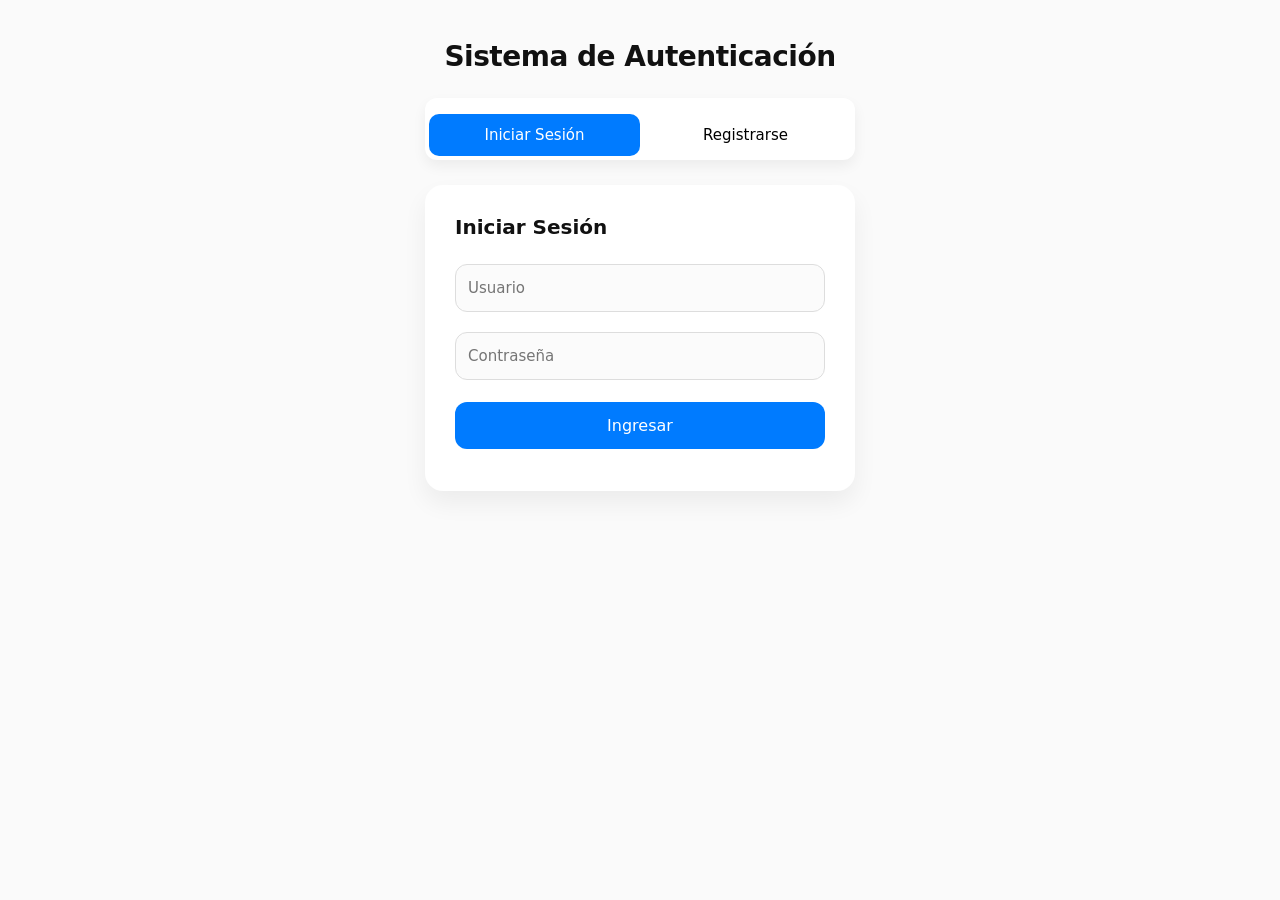
<file: frontend/index.html>
<!DOCTYPE html>
<html lang="es">
<head>
    <meta charset="UTF-8">
    <meta name="viewport" content="width=device-width, initial-scale=1.0">
    <title>Auth Frontend Mejorado</title>
    <link rel="stylesheet" href="styles.css">
</head>
<body>

<div class="container">

    <h1 class="title">Sistema de Autenticación</h1>

    <!-- NAV TABS -->
    <div class="tabs">
        <button class="tab-btn active" id="btnShowLogin">Iniciar Sesión</button>
        <button class="tab-btn" id="btnShowRegister">Registrarse</button>
    </div>

    <!-- LOGIN CARD -->
    <div class="card" id="loginCard">
        <h2>Iniciar Sesión</h2>
        <input id="logUser" placeholder="Usuario">
        <input id="logPass" type="password" placeholder="Contraseña">
        <button class="primary" id="loginBtn">Ingresar</button>
        <p class="message" id="loginMsg"></p>
    </div>

    <!-- REGISTER CARD -->
    <div class="card hidden" id="registerCard">
        <h2>Registro</h2>
        <input id="regUser" placeholder="Usuario">
        <input id="regPass" type="password" placeholder="Contraseña">
        <select id="regRole">
            <option value="USER">Usuario</option>
            <option value="ADMIN">Administrador</option>
        </select>
        <button class="primary" id="registerBtn">Crear Cuenta</button>
        <p class="message" id="regMsg"></p>
    </div>
</div>

<script src="app.js"></script>
</body>
</html>
</file>
<file: frontend/styles.css>
/* ------------------------------
   RESET & BASE
------------------------------ */

* {
    margin: 0;
    padding: 0;
    box-sizing: border-box;
    font-family: "Inter", system-ui, sans-serif;
}

body {
    background: #fafafa;
    color: #333;
    display: flex;
    justify-content: center;
    padding: 40px 20px;
}

/* ------------------------------
   CONTAINER
------------------------------ */

.container {
    width: 100%;
    max-width: 430px;
}

.title {
    text-align: center;
    margin-bottom: 25px;
    font-size: 28px;
    font-weight: 600;
    letter-spacing: -0.5px;
    color: #111;
}

/* ------------------------------
   CARD
------------------------------ */

.card {
    background: #fff;
    padding: 30px;
    margin-top: 25px;
    border-radius: 18px;
    box-shadow: 0 12px 24px rgba(0, 0, 0, 0.06);
    transition: transform 0.2s ease;
}

.card:hover {
    transform: translateY(-2px);
}

.card h2 {
    font-size: 20px;
    margin-bottom: 15px;
    font-weight: 600;
    color: #111;
}

/* ------------------------------
   INPUTS / SELECT
------------------------------ */

input,
select {
    width: 100%;
    padding: 14px 12px;
    margin: 10px 0;
    border-radius: 12px;
    border: 1px solid #ddd;
    font-size: 15px;
    background: #fbfbfb;
    transition: border 0.2s ease, box-shadow 0.2s ease;
}

input:focus,
select:focus {
    border-color: #007bff;
    box-shadow: 0 0 0 4px rgba(0, 123, 255, 0.15);
    outline: none;
}

/* ------------------------------
   BUTTONS
------------------------------ */

button {
    width: 100%;
    padding: 14px;
    margin-top: 12px;
    border-radius: 12px;
    font-size: 16px;
    cursor: pointer;
    border: none;
    transition: opacity 0.15s ease, transform 0.15s ease;
    font-weight: 500;
}

button:hover {
    opacity: 0.9;
    transform: translateY(-1px);
}

.primary {
    background: #007bff;
    color: white;
}

.secondary {
    background: #e9ecef;
    color: #111;
}

/* ------------------------------
   TABS
------------------------------ */

.tabs {
    display: flex;
    background: #fff;
    border-radius: 12px;
    padding: 4px;
    box-shadow: 0 6px 14px rgba(0,0,0,0.06);
}

.tab-btn {
    flex: 1;
    padding: 12px;
    border: none;
    background: none;
    cursor: pointer;
    border-radius: 10px;
    font-size: 15px;
    transition: background 0.2s ease, color 0.2s ease;
}

.tab-btn.active {
    background: #007bff;
    color: white;
}

/* ------------------------------
   FORM MESSAGES
------------------------------ */

.message {
    margin-top: 12px;
    font-size: 14px;
    color: #444;
}

/* PANEL (JSON FORM) */

label {
    display: block;
    margin-top: 14px;
    font-size: 14px;
    color: #666;
}

input[readonly] {
    background: #f4f4f4;
}

/* PRE BLOCK */
pre {
    background: #f4f4f4;
    padding: 15px;
    border-radius: 12px;
    margin-top: 10px;
}

/* HIDDEN */
.hidden {
    display: none;
}
</file>
